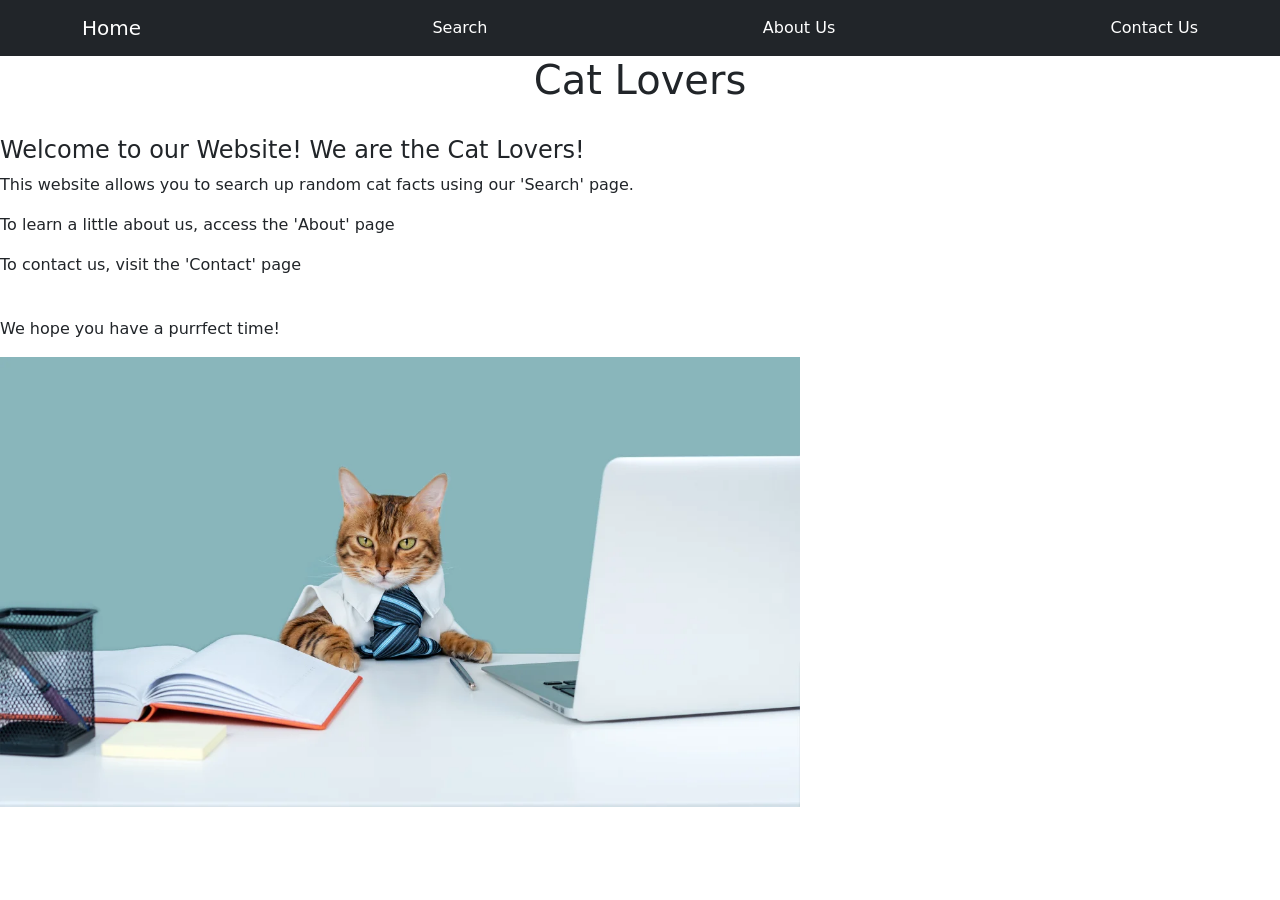
<file: index.html>
<!DOCTYPE html>
<html>
    <head>
        <title>Cat Facts</title>
        <link rel="stylesheet" href="css/style.css">
        <link href="https://cdn.jsdelivr.net/npm/bootstrap@5.3.3/dist/css/bootstrap.min.css" rel="stylesheet">
        <script src="https://cdn.jsdelivr.net/npm/bootstrap@5.3.3/dist/js/bootstrap.bundle.min.js"></script>
    </head>
    <body>
        <header>
            <nav class="navbar navbar-dark bg-dark">
                <div class="container">
                    <a class="navbar-brand" href="index.html">Home</a>
                    <a class="nav-link text-white" href="search.html">Search</a>
                    <a class="nav-link text-white" href="about.html">About Us</a>
                    <a  class="nav-link text-white" href="contact.html">Contact Us</a>
                </div>
            </nav>
        </header>
        <h1>Cat Lovers</h1>
        <br>
        <main id="main">
            <h4>Welcome to our Website! We are the Cat Lovers!</h4>
            <p>This website allows you to search up random cat facts using our 'Search' page.</p>
            <p>To learn a little about us, access the 'About' page</p>
            <p>To contact us, visit the 'Contact' page</p>
            <br>
            <p>We hope you have a purrfect time!</p>
            <img src="cat.webp" alt="cat" id="cat" width="800"> 
        </main>
    </body>
</html>
</file>
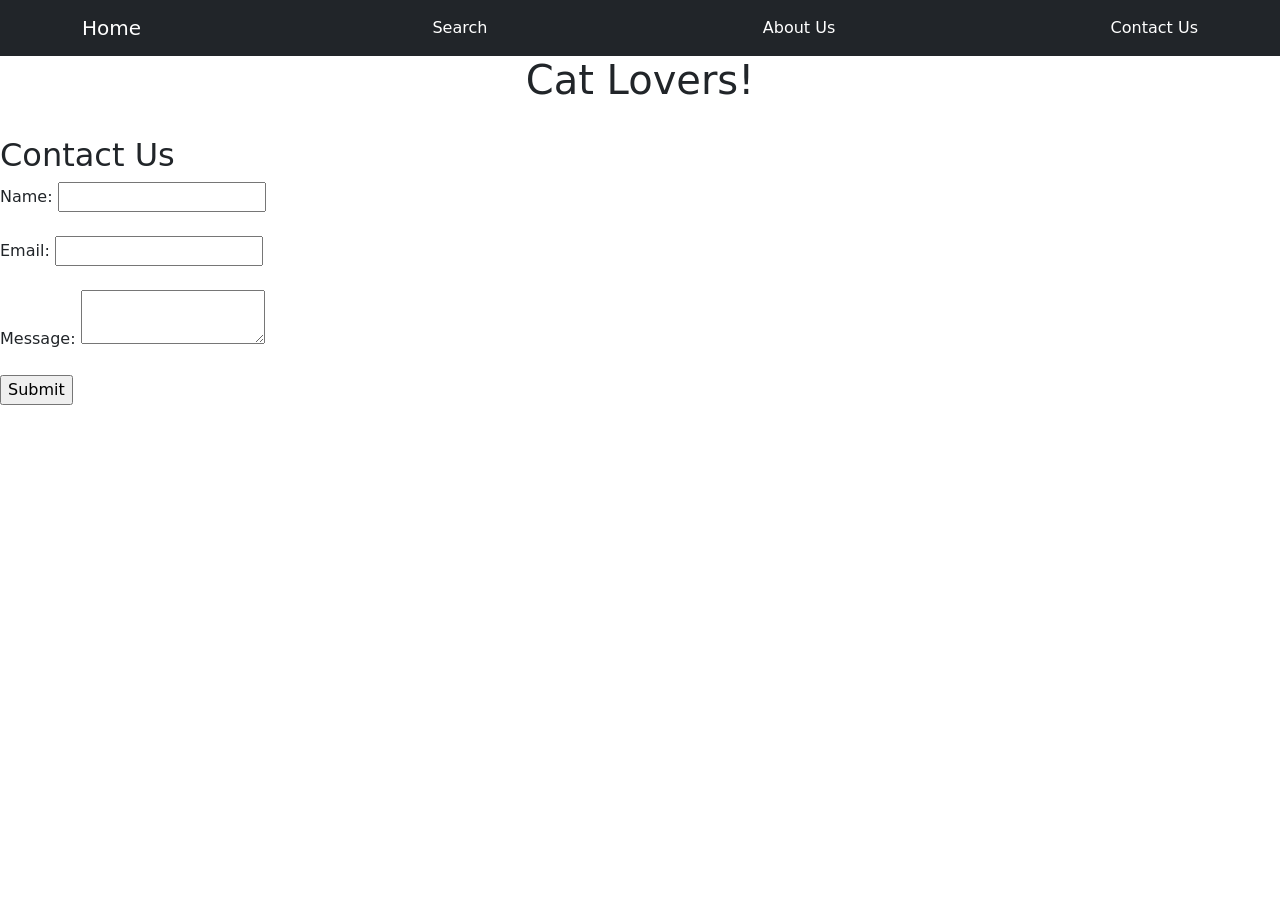
<file: contact.html>
<!DOCTYPE html> 
<html>
    <head>
        <title>Cat Facts</title>
        <link rel="stylesheet" href="css/style.css">
        <link href="https://cdn.jsdelivr.net/npm/bootstrap@5.3.3/dist/css/bootstrap.min.css" rel="stylesheet">
        <script src="https://cdn.jsdelivr.net/npm/bootstrap@5.3.3/dist/js/bootstrap.bundle.min.js"></script>
    </head>
    <body>
        <header>
            <nav class="navbar navbar-dark bg-dark">
                <div class="container">
                    <a class="navbar-brand" href="index.html">Home</a>
                    <a class="nav-link text-white" href="search.html">Search</a>
                    <a class="nav-link text-white" href="about.html">About Us</a>
                    <a  class="nav-link text-white" href="contact.html">Contact Us</a>
                </div>
            </nav>
        </header>
        <h1>Cat Lovers!</h1>
        <br>
        <main id="main">
            <h2>Contact Us</h2>
            <form id="contactForm">
                <label for="name">Name:</label>
                <input type="text" id="name" name="name" required>
                <br><br>
                <label for="email">Email:</label>
                <input type="text" id="email" name="email" required>
                <br><br>
                <label for="message">Message:</label>
                <textarea id="message" name="message" required></textarea>
                <br><br>
                <input type="submit" value="Submit">
            </form>
        </main>
    </body>
</html>
</file>
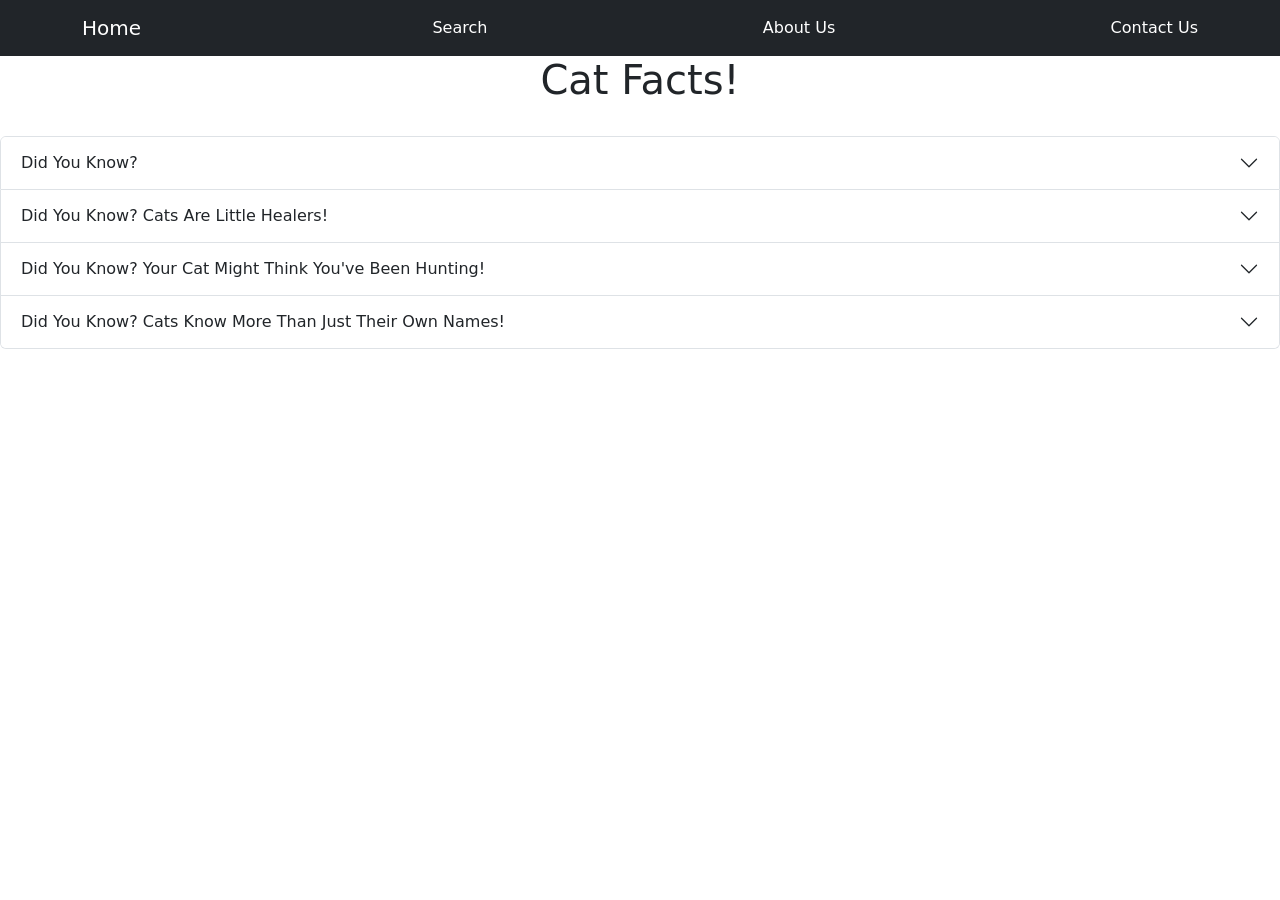
<file: search.html>
<!DOCTYPE html>
<html>
    <head>
        <title>Cat Facts</title>
        <link rel="stylesheet" href="css/style.css">
        <link href="https://cdn.jsdelivr.net/npm/bootstrap@5.3.3/dist/css/bootstrap.min.css" rel="stylesheet">
        <script src="https://cdn.jsdelivr.net/npm/bootstrap@5.3.3/dist/js/bootstrap.bundle.min.js"></script>
    </head>
    <body>
        <header>
            <nav class="navbar navbar-dark bg-dark">
                <div class="container">
                    <a class="navbar-brand" href="index.html">Home</a>
                    <a class="nav-link text-white" href="search.html">Search</a>
                    <a class="nav-link text-white" href="about.html">About Us</a>
                    <a  class="nav-link text-white" href="contact.html">Contact Us</a>
                </div>
            </nav>
        </header>
        <h1>Cat Facts!</h1>
        <br>
        <main id="main">
<section class="accordion" id="catFacts">
    <div class="accordion-item">
    <h2 class="accordion-header">
        <button class="accordion-button collapsed" type="button"
                data-bs-toggle="collapse" data-bs-target="#fact1"
                aria-expanded="false" aria-controls="fact1">
            Did You Know?
        </button>
    </h2>
    <div id="fact1" class="accordion-collapse collapse">
        <div class="accordion-body">
    <p>Cats may see humans as giant, unusual cats!
    Researchers have noticed that cats often interact
    with humans the same way they interact with other cats.</p>
                    </div>
    </div>
</div>
   <div class="accordion-item">
    <h2 class="accordion-header">
        <button class="accordion-button collapsed" type="button"
                data-bs-toggle="collapse" data-bs-target="#fact2"
                aria-expanded="false" aria-controls="fact2">
            Did You Know? Cats Are Little Healers!
        </button>
    </h2>
    <div id="fact2" class="accordion-collapse collapse">
        <div class="accordion-body">
    <p>Cats are more than just cute companions!
    Their gentle purring can help us feel calm, relaxed,
    and less stressed. Some researchers believe the
    vibrations from purring may also support healing,
    although this hasn't been proven in humans.
    Cats are also surprisingly good at noticing changes
    in our behavior and daily routines. This might
    explain why some cats become extra cuddly or stay
    close to their owners when they're feeling sick.
    It's almost like they know when we need a little
    extra love!</p>
                    </div>
    </div>
</div>
<div class="accordion-item">
    <h2 class="accordion-header">
        <button class="accordion-button collapsed" type="button"
                data-bs-toggle="collapse" data-bs-target="#fact3"
                aria-expanded="false" aria-controls="fact3">
            Did You Know? Your Cat Might Think You've Been Hunting!
        </button>
    </h2>
    <div id="fact3" class="accordion-collapse collapse">
        <div class="accordion-body">
    <p>Have you ever noticed how your cat gets excited when
    you come home? They might run toward you, rub against
    your legs, or follow you around. While we usually think
    it's because they missed us, there's a fun theory that
    cats see us as giant cats returning from a hunting trip!
    According to this idea, they're happy to see that we
    made it home safely. Although this hasn't been
    scientifically proven, cats really do use rubbing and
    other friendly behaviors to greet us and show affection.</p>
                    </div>
    </div>
</div>
<div class="accordion-item">
    <h2 class="accordion-header">
        <button class="accordion-button collapsed" type="button"
                data-bs-toggle="collapse" data-bs-target="#fact4"
                aria-expanded="false" aria-controls="fact4">
            Did You Know? Cats Know More Than Just Their Own Names!
        </button>
    </h2>
    <div id="fact4" class="accordion-collapse collapse">
        <div class="accordion-body">
    <p>Cats are full of surprises! Research has shown that
    cats can recognize their own names, even when they
    don't respond to us calling them. But that's not all!
    Studies have also found that cats living together can
    learn to recognize each other's names and connect
    those names to their faces. This means your cat might
    know exactly which furry friend you're talking about.
    It's amazing how much they can learn just by listening
    to the people around them!</p>
                    </div>
    </div>
</div>
    </section>
        </main>
        <script src="https://cdn.jsdelivr.net/npm/bootstrap@5.3.3/dist/js/bootstrap.bundle.min.js"></script>
    </body>
</html>
</file>
<file: css/style.css>
body{
    background-color:lavender;
}
header{
    text-align: center;
    padding-top: 50px;
}
#navlist li {
    text-align:center;
    font-size:17px;
    border: 1px solid black;
    box-sizing: border-box;
    padding: 10px;
    background-color:lavender;
    flex: 1;
}
#navlist a {
    text-decoration: none;
    color: black;
    display: block;
}
#navlist, #navlist li{
    background-color:powderblue;
}
#navlist{
    display: flex;
    position: fixed;
    top: 0;
    left: 0;
    margin: 0;
    padding: 0;
    width: 100%;
    list-style-type: none;
}
h1{
    text-align: center;
}
header {
    margin-top: 0;
    padding-top: 0;
}
</file>
